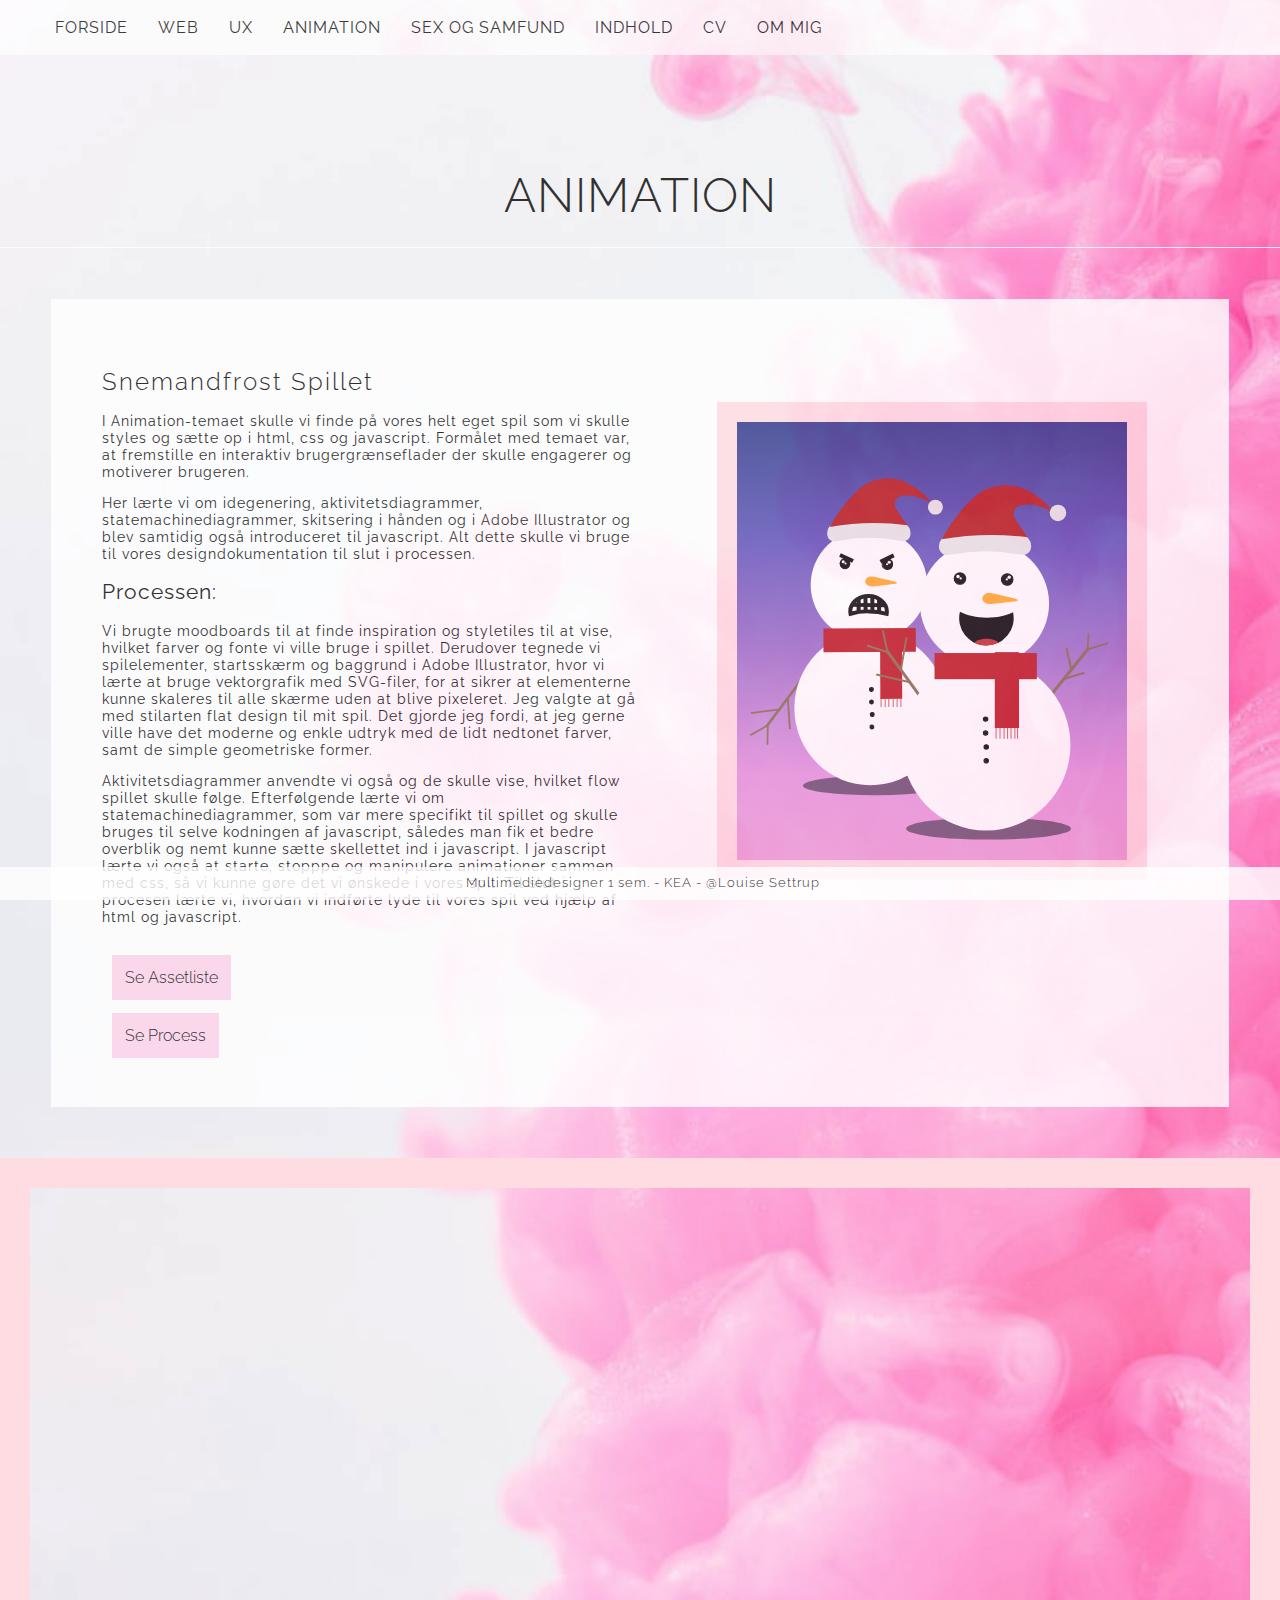
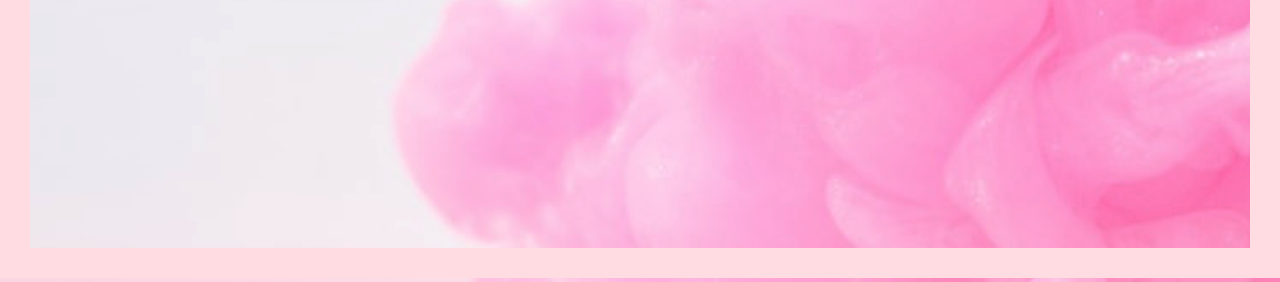
<file: animation.html>
<!DOCTYPE html>
<html lang="da">

<head>
    <meta charset="utf-8">
    <meta name="viewport" content="width=device-width, initial-scale=1.0">
    <title>Portfolio | Louise Settrup</title>
    <link rel="stylesheet" href="style.css">
    <link href="https://fonts.googleapis.com/css?family=Raleway:100,100i,200i,300,300i,400,400i,500,500i,600,600i,700,700i,800,800i&display=swap" rel="stylesheet">
    <link rel="apple-touch-icon" sizes="180x180" href="mitikon/apple-touch-icon.png">
    <link rel="icon" type="image/png" sizes="32x32" href="mitikon/favicon-32x32.png">
    <link rel="icon" type="image/png" sizes="16x16" href="mitikon/favicon-16x16.png">
    <link rel="manifest" href="mitikon/site.webmanifest">
    <link rel="shortcut icon" href="mitikon/favicon.ico">
    <meta name="msapplication-TileColor" content="#da532c">
    <meta name="msapplication-config" content="mitikon/browserconfig.xml">
    <meta name="theme-color" content="#ffffff">
</head>

<body>
    <header>
        <nav>
            <div id="menuknap">☰</div>
            <ul style="list-style-type:none" id="menu" class="hidden">
                <li><a href="index.html">FORSIDE</a></li>
                <li><a href="web.html">WEB</a> </li>
                <li><a href="ux.html">UX</a> </li>
                <li><a href="animation.html">ANIMATION</a> </li>
                <li><a href="sexogsamfund.html">SEX OG SAMFUND</a> </li>
                <li><a href="content.html">INDHOLD</a> </li>
                <li><a href="cv.html">CV</a> </li>
                <li><a href="about.html">OM MIG</a> </li>
            </ul>
        </nav>
    </header>

    <section id="animation">
        <p class="headline">ANIMATION</p>
        <div class="sectionwrapper">
            <div class="col">
                <h1>Snemandfrost Spillet</h1>
                <p>I Animation-temaet skulle vi finde på vores helt eget spil som vi skulle styles og sætte op i html, css og javascript. Formålet med temaet var, at fremstille en interaktiv brugergrænseflader der skulle engagerer og motiverer brugeren.

                </p>
                <p>Her lærte vi om idegenering, aktivitetsdiagrammer, statemachinediagrammer, skitsering i hånden og i Adobe Illustrator og blev samtidig også introduceret til javascript. Alt dette skulle vi bruge til vores designdokumentation til slut i processen.</p>
                <h2>Processen:</h2>
                <p>Vi brugte moodboards til at finde inspiration og styletiles til at vise, hvilket farver og fonte vi ville bruge i spillet. Derudover tegnede vi spilelementer, startsskærm og baggrund i Adobe Illustrator, hvor vi lærte at bruge vektorgrafik med SVG-filer, for at sikrer at elementerne kunne skaleres til alle skærme uden at blive pixeleret. Jeg valgte at gå med stilarten flat design til mit spil. Det gjorde jeg fordi, at jeg gerne ville have det moderne og enkle udtryk med de lidt nedtonet farver, samt de simple geometriske former.</p>

                <p>Aktivitetsdiagrammer anvendte vi også og de skulle vise, hvilket flow spillet skulle følge. Efterfølgende lærte vi om statemachinediagrammer, som var mere specifikt til spillet og skulle bruges til selve kodningen af javascript, således man fik et bedre overblik og nemt kunne sætte skellettet ind i javascript. I javascript lærte vi også at starte, stopppe og manipulere animationer sammen med css, så vi kunne gøre det vi ønskede i vores spil. Til slut i procesen lærte vi, hvordan vi indførte lyde til vores spil ved hjælp af html og javascript.</p>
                <!-- <h2>Designdelen</h2>
                <p>Jeg valgt at gå med stilarten flat design til mit spil. Det gjorde jeg fordi jeg gerne ville have det moderne og enkle udtryk med de lidt nedtonet farver, samt de simple geometriske former. Dette synes jeg nemlig passet godt sammen med min ide om et snelandskab, hvor man netop kan bruge de lidt neutrale og nedtonet farver, samt bruge de geometriske, simple former til snemændene og de andre figurer.</p>-->
                <!--  <br>
                <div class="link">
                    <a href="http://louisesettrup.dk/kea/04_03_04_spil/">Se Spil</a>
                </div>-->
                <br>
                <div class="link">
                    <a href=" http://louisesettrup.dk/kea/04_animation/spil/assets/">Se Assetliste</a>
                </div>
                <br>
                <div class="link">
                    <a href="pdf/dokumentationside_spil.pdf">Se Process</a>
                </div>
            </div>
            <div class="col">
                <div id="animation_img">
                    <img src="billeder/mitspil.svg" alt="mitspille_billede">
                </div>
            </div>
        </div>

        <div class="spil_billede">
            <iframe src="http://louisesettrup.dk/kea/04_03_04_spil/"></iframe>
        </div>


    </section>



    <script src="script.js"></script>
    <footer> Multimediedesigner 1 sem. - KEA - @Louise Settrup </footer>
</body>

</html>
</file>
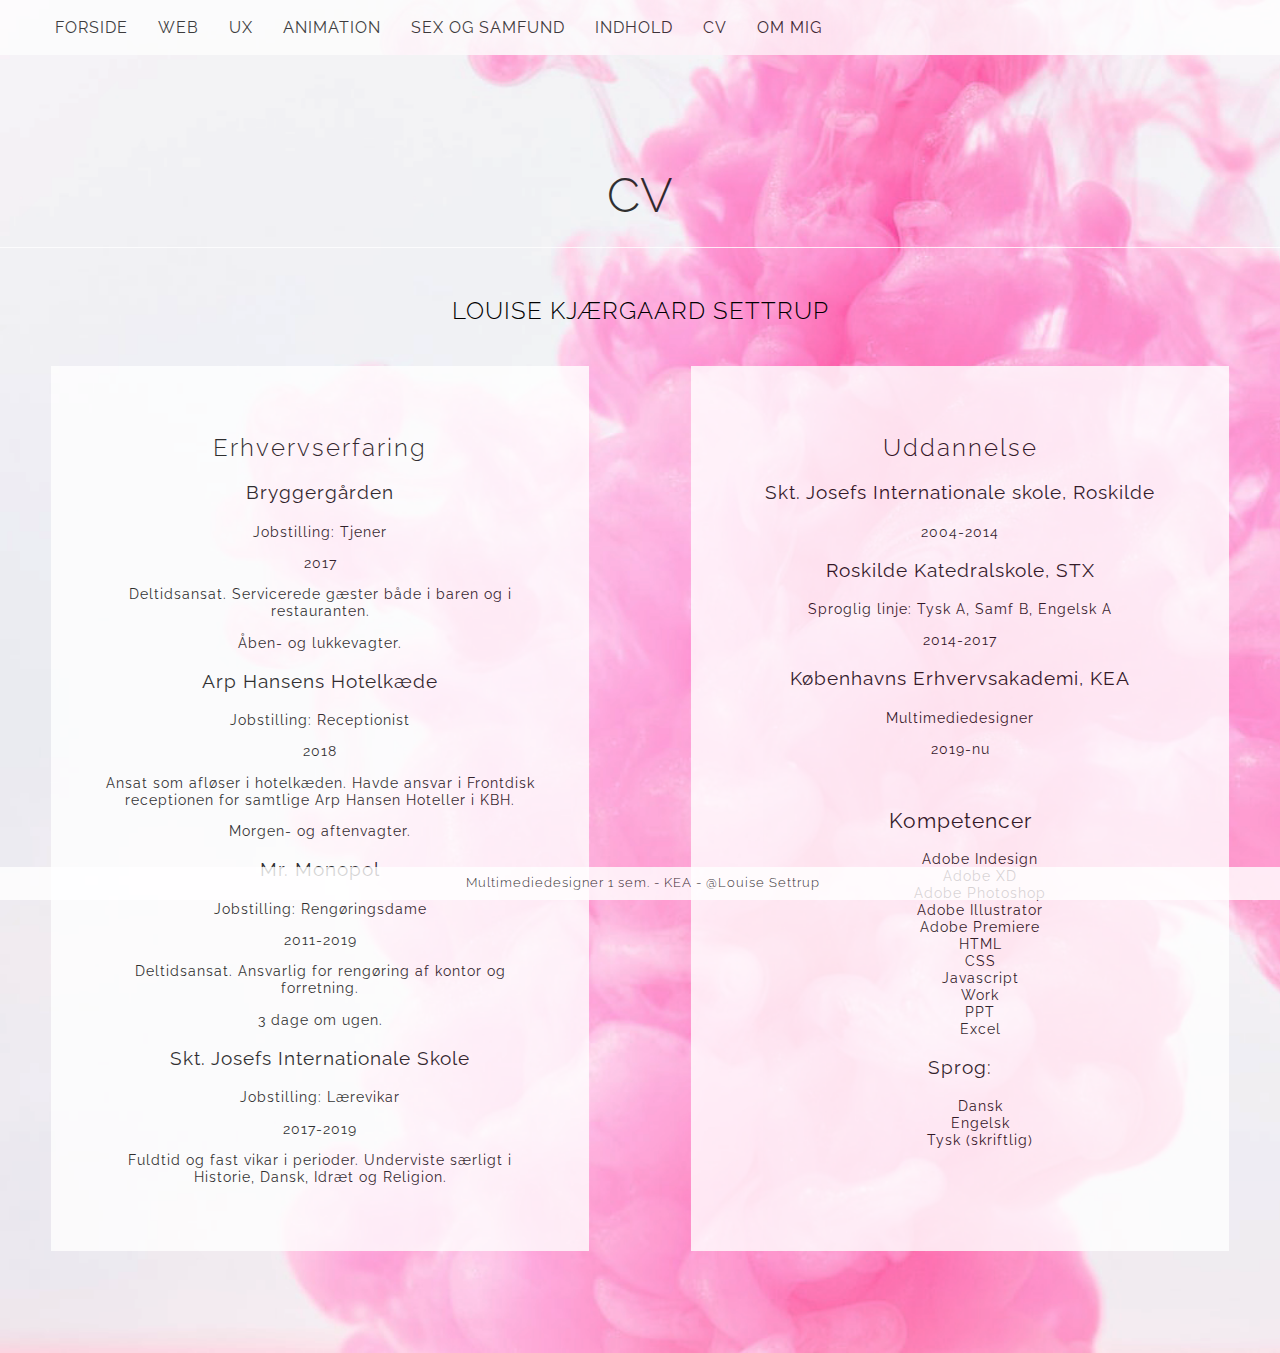
<file: cv.html>
<!DOCTYPE html>
<html lang="da">

<head>
    <meta charset="utf-8">
    <meta name="viewport" content="width=device-width, initial-scale=1.0">
    <title>Portfolio | Louise Settrup</title>
    <link rel="stylesheet" href="style.css">
    <link href="https://fonts.googleapis.com/css?family=Raleway:100,100i,200i,300,300i,400,400i,500,500i,600,600i,700,700i,800,800i&display=swap" rel="stylesheet">
    <link rel="apple-touch-icon" sizes="180x180" href="mitikon/apple-touch-icon.png">
    <link rel="icon" type="image/png" sizes="32x32" href="mitikon/favicon-32x32.png">
    <link rel="icon" type="image/png" sizes="16x16" href="mitikon/favicon-16x16.png">
    <link rel="manifest" href="mitikon/site.webmanifest">
    <link rel="shortcut icon" href="mitikon/favicon.ico">
    <meta name="msapplication-TileColor" content="#da532c">
    <meta name="msapplication-config" content="mitikon/browserconfig.xml">
    <meta name="theme-color" content="#ffffff">
</head>

<body>
    <header>
        <nav>
            <div id="menuknap">☰</div>
            <ul style="list-style-type:none" id="menu" class="hidden">
                <li><a href="index.html">FORSIDE</a></li>
                <li><a href="web.html">WEB</a> </li>
                <li><a href="ux.html">UX</a> </li>
                <li><a href="animation.html">ANIMATION</a> </li>
                <li><a href="sexogsamfund.html">SEX OG SAMFUND</a> </li>
                <li><a href="content.html">INDHOLD</a> </li>
                <li><a href="cv.html">CV</a> </li>
                <li><a href="about.html">OM MIG</a> </li>
            </ul>
        </nav>
    </header>

    <section id="cv">
        <p class="headline">CV</p>
        <h2 class="headline2">LOUISE KJÆRGAARD SETTRUP</h2>
        <div class="sectionwrapper">
            <div class="col">
                <div class="erhvervserfarring">
                    <h1>Erhvervserfaring</h1>
                    <h3>Bryggergården</h3>
                    <p>Jobstilling: Tjener</p>
                    <p>2017</p>
                    <p>Deltidsansat. Servicerede gæster både i baren og i restauranten.</p>
                    <p>Åben- og lukkevagter.</p>

                    <h3>Arp Hansens Hotelkæde</h3>
                    <p>Jobstilling: Receptionist</p>
                    <p>2018</p>
                    <p>Ansat som afløser i hotelkæden. Havde ansvar i Frontdisk receptionen for samtlige Arp Hansen Hoteller i KBH. </p>
                    <p>Morgen- og aftenvagter.</p>

                    <h3>Mr. Monopol</h3>
                    <p>Jobstilling: Rengøringsdame</p>
                    <p>2011-2019</p>
                    <p>Deltidsansat. Ansvarlig for rengøring af kontor og forretning. </p>
                    <p>3 dage om ugen.</p>


                    <h3>Skt. Josefs Internationale Skole</h3>
                    <p>Jobstilling: Lærevikar</p>
                    <p>2017-2019</p>
                    <p>Fuldtid og fast vikar i perioder. Underviste særligt i Historie, Dansk, Idræt og Religion.</p>
                </div>


            </div>

            <div class="col">
                <div class="uddannelse">
                    <h1>Uddannelse</h1>
                    <h3>Skt. Josefs Internationale skole, Roskilde </h3>
                    <p>2004-2014</p>

                    <h3>Roskilde Katedralskole, STX </h3>
                    <p>Sproglig linje: Tysk A, Samf B, Engelsk A</p>
                    <p>2014-2017</p>

                    <h3>Københavns Erhvervsakademi, KEA </h3>
                    <p>Multimediedesigner</p>
                    <p>2019-nu</p>
                    <br>
                    <h2>Kompetencer</h2>
                    <ul>
                        <li>Adobe Indesign</li>
                        <li>Adobe XD</li>
                        <li>Adobe Photoshop</li>
                        <li>Adobe Illustrator</li>
                        <li>Adobe Premiere</li>
                        <li>HTML</li>
                        <li>CSS</li>
                        <li>Javascript</li>
                        <li>Work</li>
                        <li>PPT</li>
                        <li>Excel</li>
                    </ul>
                    <h3>Sprog:</h3>
                    <ul>
                        <li>Dansk</li>
                        <li>Engelsk</li>
                        <li>Tysk (skriftlig)</li>
                    </ul>
                </div>
            </div>
        </div>


    </section>
    <script src="script.js"></script>
    <footer> Multimediedesigner 1 sem. - KEA - @Louise Settrup </footer>
</body>

</html>
</file>
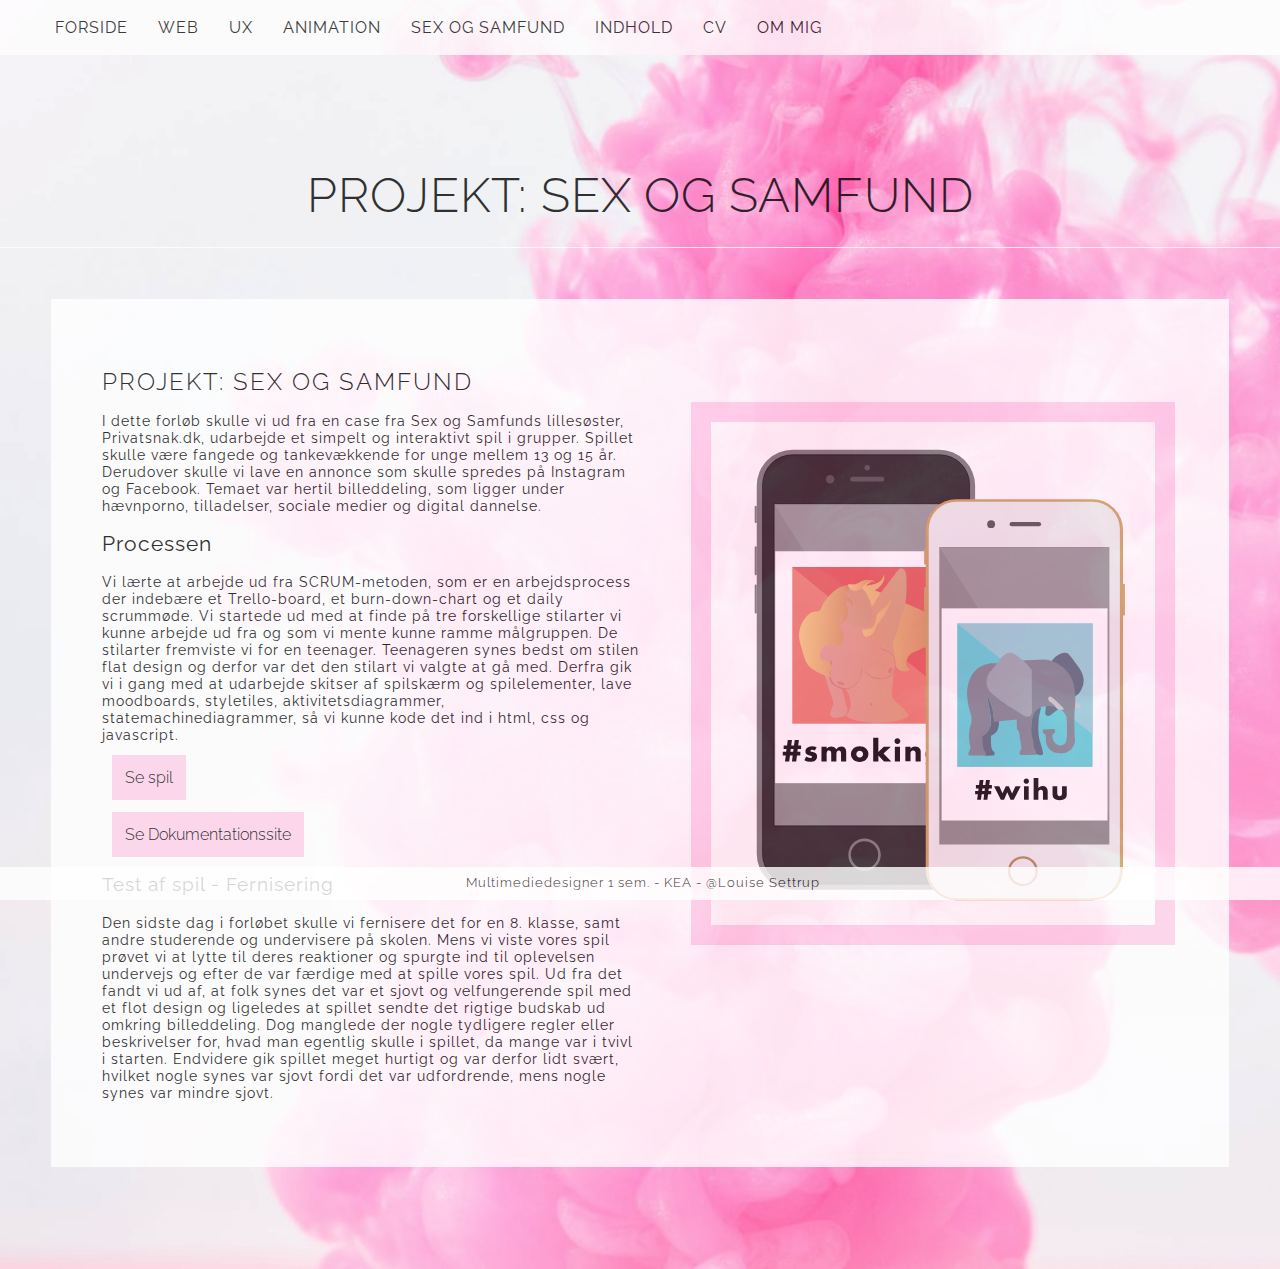
<file: sexogsamfund.html>
<!DOCTYPE html>
<html lang="da">

<head>
    <meta charset="utf-8">
    <meta name="viewport" content="width=device-width, initial-scale=1.0">
    <title>Portfolio | Louise Settrup</title>
    <link rel="stylesheet" href="style.css">
    <link href="https://fonts.googleapis.com/css?family=Raleway:100,100i,200i,300,300i,400,400i,500,500i,600,600i,700,700i,800,800i&display=swap" rel="stylesheet">
    <link rel="apple-touch-icon" sizes="180x180" href="mitikon/apple-touch-icon.png">
    <link rel="icon" type="image/png" sizes="32x32" href="mitikon/favicon-32x32.png">
    <link rel="icon" type="image/png" sizes="16x16" href="mitikon/favicon-16x16.png">
    <link rel="manifest" href="mitikon/site.webmanifest">
    <link rel="shortcut icon" href="mitikon/favicon.ico">
    <meta name="msapplication-TileColor" content="#da532c">
    <meta name="msapplication-config" content="mitikon/browserconfig.xml">
    <meta name="theme-color" content="#ffffff">
</head>

<body>
    <header>
        <nav>
            <div id="menuknap">☰</div>
            <ul style="list-style-type:none" id="menu" class="hidden">
                <li><a href="index.html">FORSIDE</a></li>
                <li><a href="web.html">WEB</a> </li>
                <li><a href="ux.html">UX</a> </li>
                <li><a href="animation.html">ANIMATION</a> </li>
                <li><a href="sexogsamfund.html">SEX OG SAMFUND</a> </li>
                <li><a href="content.html">INDHOLD</a> </li>
                <li><a href="cv.html">CV</a> </li>
                <li><a href="about.html">OM MIG</a> </li>
            </ul>
        </nav>
    </header>

    <section id="sexogsamfund">
        <p class="headline">PROJEKT: SEX OG SAMFUND</p>
        <div class="sectionwrapper">
            <div class="col">
                <h1>PROJEKT: SEX OG SAMFUND</h1>
                <p>I dette forløb skulle vi ud fra en case fra Sex og Samfunds lillesøster, Privatsnak.dk, udarbejde et simpelt og interaktivt spil i grupper. Spillet skulle være fangede og tankevækkende for unge mellem 13 og 15 år. Derudover skulle vi lave en annonce som skulle spredes på Instagram og Facebook. Temaet var hertil billeddeling, som ligger under hævnporno, tilladelser, sociale medier og digital dannelse.
                </p>
                <h2>Processen</h2>
                <p>Vi lærte at arbejde ud fra SCRUM-metoden, som er en arbejdsprocess der indebære et Trello-board, et burn-down-chart og et daily scrummøde. Vi startede ud med at finde på tre forskellige stilarter vi kunne arbejde ud fra og som vi mente kunne ramme målgruppen. De stilarter fremviste vi for en teenager. Teenageren synes bedst om stilen flat design og derfor var det den stilart vi valgte at gå med. Derfra gik vi i gang med at udarbejde skitser af spilskærm og spilelementer, lave moodboards, styletiles, aktivitetsdiagrammer, statemachinediagrammer, så vi kunne kode det ind i html, css og javascript.</p>
                <div class="link">
                    <a href="http://louisesettrup.dk/kea/04_animation/billededeling_sendcutes/">Se spil</a>
                    <br>
                    <br>
                    <br>
                    <a href="http://louisesettrup.dk/kea/04_animation/dokumentationsside_spil/">Se Dokumentationssite</a>
                </div>
                <h3>Test af spil - Fernisering</h3>
                <p>Den sidste dag i forløbet skulle vi fernisere det for en 8. klasse, samt andre studerende og undervisere på skolen. Mens vi viste vores spil prøvet vi at lytte til deres reaktioner og spurgte ind til oplevelsen undervejs og efter de var færdige med at spille vores spil. Ud fra det fandt vi ud af, at folk synes det var et sjovt og velfungerende spil med et flot design og ligeledes at spillet sendte det rigtige budskab ud omkring billeddeling. Dog manglede der nogle tydligere regler eller beskrivelser for, hvad man egentlig skulle i spillet, da mange var i tvivl i starten. Endvidere gik spillet meget hurtigt og var derfor lidt svært, hvilket nogle synes var sjovt fordi det var udfordrende, mens nogle synes var mindre sjovt.</p>
            </div>
            <div class="col">
                <div id="billeddeling_img">
                    <img src="billeder/sexogsamfund.svg" alt="sexogsamfund_billede">
                </div>

            </div>
        </div>


    </section>



    <script src="script.js"></script>
    <footer> Multimediedesigner 1 sem. - KEA - @Louise Settrup </footer>
</body>

</html>
</file>
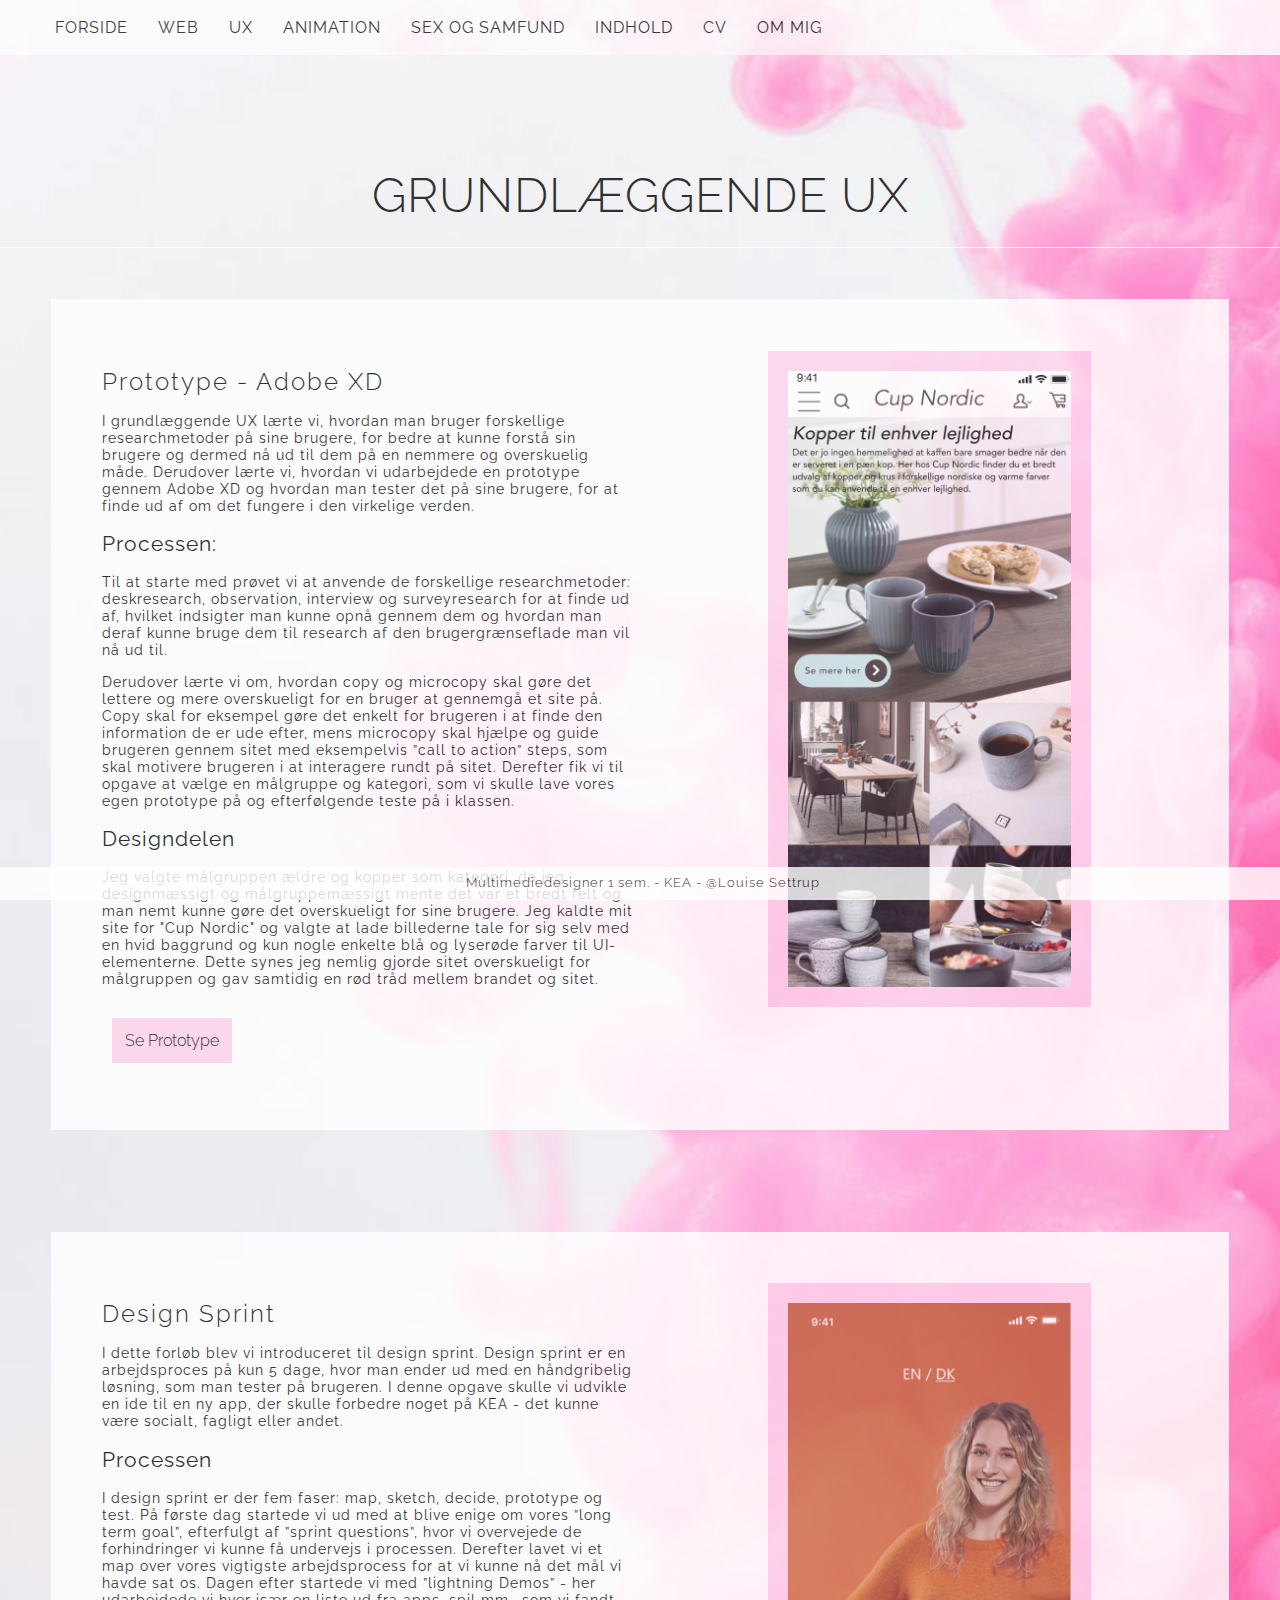
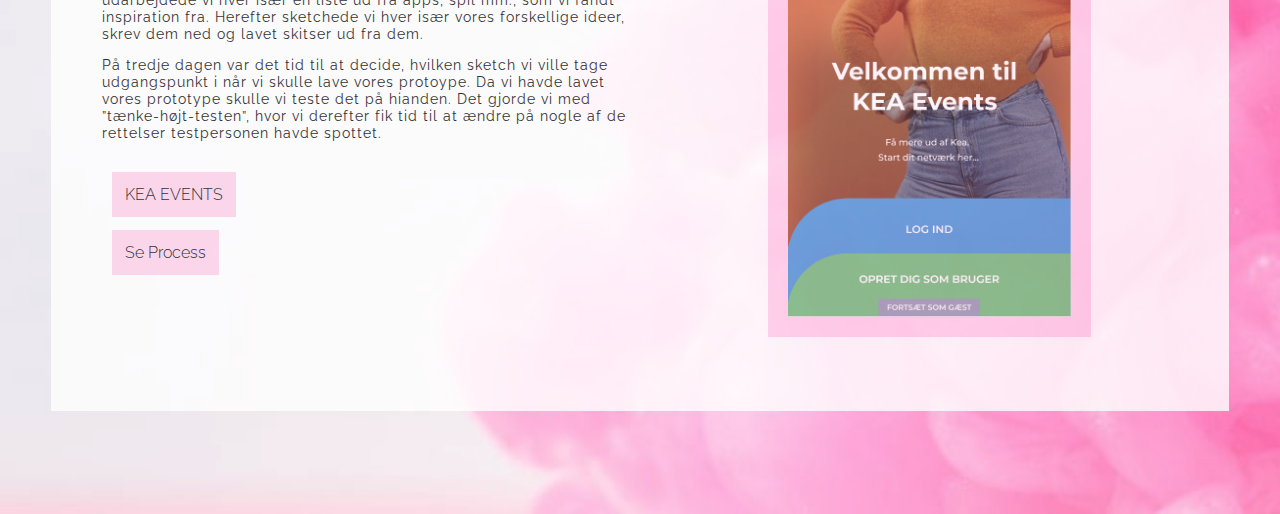
<file: ux.html>
<!DOCTYPE html>
<html lang="da">

<head>
    <meta charset="utf-8">
    <meta name="viewport" content="width=device-width, initial-scale=1.0">
    <title>Portfolio | Louise Settrup</title>
    <link rel="stylesheet" href="style.css">
    <link href="https://fonts.googleapis.com/css?family=Raleway:100,100i,200i,300,300i,400,400i,500,500i,600,600i,700,700i,800,800i&display=swap" rel="stylesheet">
    <link rel="apple-touch-icon" sizes="180x180" href="mitikon/apple-touch-icon.png">
    <link rel="icon" type="image/png" sizes="32x32" href="mitikon/favicon-32x32.png">
    <link rel="icon" type="image/png" sizes="16x16" href="mitikon/favicon-16x16.png">
    <link rel="manifest" href="mitikon/site.webmanifest">
    <link rel="shortcut icon" href="mitikon/favicon.ico">
    <meta name="msapplication-TileColor" content="#da532c">
    <meta name="msapplication-config" content="mitikon/browserconfig.xml">
    <meta name="theme-color" content="#ffffff">
</head>

<body>
    <header>
        <nav>
            <div id="menuknap">☰</div>
            <ul style="list-style-type:none" id="menu" class="hidden">
                <li><a href="index.html">FORSIDE</a></li>
                <li><a href="web.html">WEB</a> </li>
                <li><a href="ux.html">UX</a> </li>
                <li><a href="animation.html">ANIMATION</a> </li>
                <li><a href="sexogsamfund.html">SEX OG SAMFUND</a> </li>
                <li><a href="content.html">INDHOLD</a> </li>
                <li><a href="cv.html">CV</a> </li>
                <li><a href="about.html">OM MIG</a> </li>
            </ul>
        </nav>
    </header>

    <section id="ux">
        <p class="headline">GRUNDLÆGGENDE UX</p>
        <div class="sectionwrapper">
            <div class="col">
                <h1>Prototype - Adobe XD</h1>
                <p>I grundlæggende UX lærte vi, hvordan man bruger forskellige researchmetoder på sine brugere, for bedre at kunne forstå sin brugere og dermed nå ud til dem på en nemmere og overskuelig måde. Derudover lærte vi, hvordan vi udarbejdede en prototype gennem Adobe XD og hvordan man tester det på sine brugere, for at finde ud af om det fungere i den virkelige verden.
                </p>
                <h2>Processen:
                </h2>
                <p>Til at starte med prøvet vi at anvende de forskellige researchmetoder: deskresearch, observation, interview og surveyresearch for at finde ud af, hvilket indsigter man kunne opnå gennem dem og hvordan man deraf kunne bruge dem til research af den brugergrænseflade man vil nå ud til.
                </p>
                <p>
                    Derudover lærte vi om, hvordan copy og microcopy skal gøre det lettere og mere overskueligt for en bruger at gennemgå et site på. Copy skal for eksempel gøre det enkelt for brugeren i at finde den information de er ude efter, mens microcopy skal hjælpe og guide brugeren gennem sitet med eksempelvis ”call to action” steps, som skal motivere brugeren i at interagere rundt på sitet. Derefter fik vi til opgave at vælge en målgruppe og kategori, som vi skulle lave vores egen prototype på og efterfølgende teste på i klassen.
                </p>
                <h2>Designdelen</h2>
                <p>Jeg valgte målgruppen ældre og kopper som kategori, da jeg designmæssigt og målgruppemæssigt mente det var et bredt felt og man nemt kunne gøre det overskueligt for sine brugere. Jeg kaldte mit site for "Cup Nordic" og valgte at lade billederne tale for sig selv med en hvid baggrund og kun nogle enkelte blå og lyserøde farver til UI-elementerne. Dette synes jeg nemlig gjorde sitet overskueligt for målgruppen og gav samtidig en rød tråd mellem brandet og sitet.</p>
                <br>
                <div class="link">
                    <a href="https://xd.adobe.com/view/45bd8a83-a529-4a2e-7a1f-ff6e0fa05cf2-338c/">Se Prototype</a>
                </div>
                <br>
                <!--<h3>Test:</h3>
                <p>Til sidst i processen skulle vi teste prototypen med en ”tænke-højt-testen”. Her skulle en testperson, facilitator og observatør introducere og gennemgå prototypen for at teste om sitet virkede for brugeren. Ud fra min test af min prototype, var alt velfungerende og brugeren havde ingen problemer med at finde rundt på sitet og havde derfor heller ingen kommentarer til nogle ændringer jeg skulle foretage mig.
                </p>-->
            </div>


            <div class="col">
                <div class="ux_img">
                    <img src="billeder/minprototype.png" alt="ux_billede">
                </div>
            </div>
        </div>

        <div class="sectionwrapper">
            <div class="col">
                <h1>Design Sprint</h1>
                <p>I dette forløb blev vi introduceret til design sprint. Design sprint er en arbejdsproces på kun 5 dage, hvor man ender ud med en håndgribelig løsning, som man tester på brugeren. I denne opgave skulle vi udvikle en ide til en ny app, der skulle forbedre noget på KEA - det kunne være socialt, fagligt eller andet.
                </p>
                <h2>Processen
                </h2>
                <p>I design sprint er der fem faser: map, sketch, decide, prototype og test. På første dag startede vi ud med at blive enige om vores ”long term goal”, efterfulgt af ”sprint questions”, hvor vi overvejede de forhindringer vi kunne få undervejs i processen. Derefter lavet vi et map over vores vigtigste arbejdsprocess for at vi kunne nå det mål vi havde sat os. Dagen efter startede vi med ”lightning Demos” - her udarbejdede vi hver især en liste ud fra apps, spil mm., som vi fandt inspiration fra. Herefter sketchede vi hver især vores forskellige ideer, skrev dem ned og lavet skitser ud fra dem.
                </p>
                <p>På tredje dagen var det tid til at decide, hvilken sketch vi ville tage udgangspunkt i når vi skulle lave vores protoype. Da vi havde lavet vores prototype skulle vi teste det på hianden. Det gjorde vi med ”tænke-højt-testen”, hvor vi derefter fik tid til at ændre på nogle af de rettelser testpersonen havde spottet.
                </p>
                <br>
                <div class="link">
                    <a href="https://xd.adobe.com/view/1aef53a0-0398-4b8f-4a27-4ce8559515c1-6cde/ ">KEA EVENTS</a>
                </div>
                <br>
                <div class="link">
                    <a href="pdf/Designsprint_gruppe3-kopi.pdf">Se Process</a>
                </div>
                <br>
                <!-- <h3>Refleksion over processen:</h3>
                <div class="refleksion">
                    <p>I denne process lærte jeg altså, hvordan man udarbejdet et produkt på bare fem dage. Det var en god og srukturert processs, hvor man bare tog det skridt for skridt dag for dag. Derudover lærte jeg at stille mig kritisk overfor, om vi overhovedet kunne nå det mål vi havde sat os for før vi gik i gang og hvilket udfordringer vi kunne få undervejs.</p>
                </div>
-->
            </div>
            <div class="col">
                <div class="ux_img">
                    <img src="billeder/keaevents.png" alt="keaapp,billede">
                </div>
                <br>
            </div>
        </div>
    </section>

    <script src="script.js"></script>
    <footer> Multimediedesigner 1 sem. - KEA - @Louise Settrup </footer>
</body>

</html>
</file>
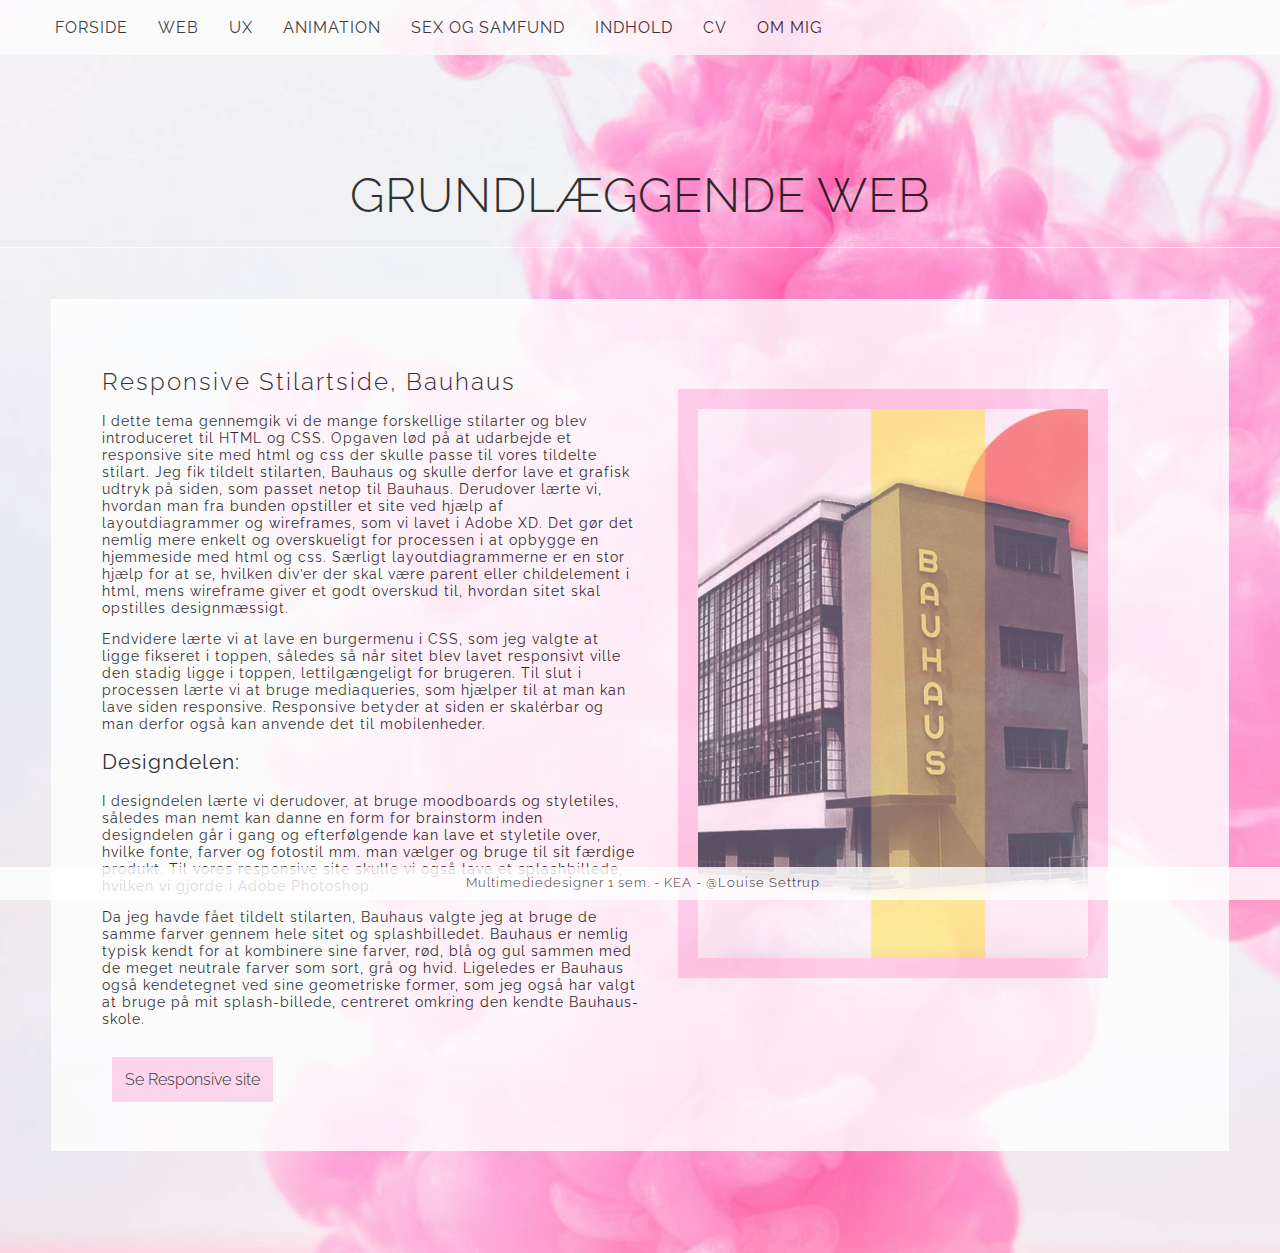
<file: web.html>
<!DOCTYPE html>
<html lang="da">

<head>
    <meta charset="utf-8">
    <meta name="viewport" content="width=device-width, initial-scale=1.0">
    <title>Portfolio | Louise Settrup</title>
    <link rel="stylesheet" href="style.css">
    <link href="https://fonts.googleapis.com/css?family=Raleway:100,100i,200i,300,300i,400,400i,500,500i,600,600i,700,700i,800,800i&display=swap" rel="stylesheet">
    <link rel="apple-touch-icon" sizes="180x180" href="mitikon/apple-touch-icon.png">
    <link rel="icon" type="image/png" sizes="32x32" href="mitikon/favicon-32x32.png">
    <link rel="icon" type="image/png" sizes="16x16" href="mitikon/favicon-16x16.png">
    <link rel="manifest" href="mitikon/site.webmanifest">
    <link rel="shortcut icon" href="mitikon/favicon.ico">
    <meta name="msapplication-TileColor" content="#da532c">
    <meta name="msapplication-config" content="mitikon/browserconfig.xml">
    <meta name="theme-color" content="#ffffff">
</head>

<body>
    <header>
        <nav>
            <div id="menuknap">☰</div>
            <ul style="list-style-type:none" id="menu" class="hidden">
                <li><a href="index.html">FORSIDE</a></li>
                <li><a href="web.html">WEB</a> </li>
                <li><a href="ux.html">UX</a> </li>
                <li><a href="animation.html">ANIMATION</a> </li>
                <li><a href="sexogsamfund.html">SEX OG SAMFUND</a> </li>
                <li><a href="content.html">INDHOLD</a> </li>
                <li><a href="cv.html">CV</a> </li>
                <li><a href="about.html">OM MIG</a> </li>
            </ul>
        </nav>
    </header>

    <section id="grundweb">
        <p class="headline">GRUNDLÆGGENDE WEB</p>
        <div class="sectionwrapper">
            <div class="col">
                <h1>Responsive Stilartside, Bauhaus
                </h1>
                <p> I dette tema gennemgik vi de mange forskellige stilarter og blev introduceret til HTML og CSS. Opgaven lød på at udarbejde et responsive site med html og css der skulle passe til vores tildelte stilart. Jeg fik tildelt stilarten, Bauhaus og skulle derfor lave et grafisk udtryk på siden, som passet netop til Bauhaus.
                    Derudover lærte vi, hvordan man fra bunden opstiller et site ved hjælp af layoutdiagrammer og wireframes, som vi lavet i Adobe XD. Det gør det nemlig mere enkelt og overskueligt for processen i at opbygge en hjemmeside med html og css. Særligt layoutdiagrammerne er en stor hjælp for at se, hvilken div’er der skal være parent eller childelement i html, mens wireframe giver et godt overskud til, hvordan sitet skal opstilles designmæssigt.</p>
                <p> Endvidere lærte vi at lave en burgermenu i CSS, som jeg valgte at ligge fikseret i toppen, således så når sitet blev lavet responsivt ville den stadig ligge i toppen, lettilgængeligt for brugeren. Til slut i processen lærte vi at bruge mediaqueries, som hjælper til at man kan lave siden responsive. Responsive betyder at siden er skalérbar og man derfor også kan anvende det til mobilenheder.
                </p>
                <h2>Designdelen:</h2>
                <p>I designdelen lærte vi derudover, at bruge moodboards og styletiles, således man nemt kan danne en form for brainstorm inden designdelen går i gang og efterfølgende kan lave et styletile over, hvilke fonte, farver og fotostil mm. man vælger og bruge til sit færdige produkt. Til vores responsive site skulle vi også lave et splashbillede, hvilken vi gjorde i Adobe Photoshop.</p>
                <p>Da jeg havde fået tildelt stilarten, Bauhaus valgte jeg at bruge de samme farver gennem hele sitet og splashbilledet. Bauhaus er nemlig typisk kendt for at kombinere sine farver, rød, blå og gul sammen med de meget neutrale farver som sort, grå og hvid. Ligeledes er Bauhaus også kendetegnet ved sine geometriske former, som jeg også har valgt at bruge på mit splash-billede, centreret omkring den kendte Bauhaus-skole.</p>
                <br>
                <div class="link">
                    <a href="http://louisesettrup.dk/kea/02_web/04_responsive/02_04_02_responsive_site_v2/index.html#splash">Se Responsive site</a>
                </div>
            </div>

            <div class="col">
                <div id="web_img">
                    <img src="billeder/responsivesite.png" alt="web_billede">
                </div>
            </div>


        </div>
    </section>


    <footer> Multimediedesigner 1 sem. - KEA - @Louise Settrup </footer>



    <script src="script.js"></script>
</body>

</html>
</file>
<file: style.css>
* {
    box-sizing: border-box;
}

html {
    font-size: 100%;
}


body {
    margin: 0;
    padding: 0;
    background-color: white;
    background: url(background.png);
    background-repeat: no-repeat;
    background-size: cover;
    font-family: 'Raleway', sans-serif;
}

img {
    width: 100%;
    height: 100%;
    border: 20px solid #ffd2eb;
}


button {
    border: none;
    background-color: white;
}

/*SPLASH */

#splash {
    width: 100%;
    height: 100vh;
    background-image: url(baggrund/splashmobile4.png);
    background-size: 100%;
    background-repeat: no-repeat;
}



/*SPLASH slut */

/* GENERELLE INDSTILLINGER */
h1 {
    font-family: 'Raleway', sans-serif;
    color: black;
    letter-spacing: 2px;
    font-size: 1.5rem;
    font-weight: 300;

}

h2 {
    font-family: 'Raleway', sans-serif;
    font-weight: 100;
    color: black;
    letter-spacing: 1px;
    font-size: 1.3rem;
    font-weight: 400;


}


h3 {
    font-family: 'Raleway', sans-serif;
    color: black;
    letter-spacing: 1px;
    font-size: 1.2rem;
    font-weight: 400;


}

p {
    font-family: 'Raleway', sans-serif;
    font-size: 0.9rem;
    color: black;
    letter-spacing: 1px;
}


li {
    font-family: 'Raleway', sans-serif;
    font-size: 0.9rem;
    color: black;
    letter-spacing: 1px;


}

.link {
    padding: 10px;
}

.link a {
    text-decoration: none;
    font-family: 'Raleway', sans-serif;
    font-weight: 300;
    color: black;
    background-color: #ffd2eb;
    /*   background-color: palegoldenrod;*/
    padding: 13px;

}

.link a:hover {
    color: white;
    /* background-color: beige;*/
    background-color: #e6dada;
}


.headline {
    padding-top: 4rem;
    padding-bottom: 1.5rem;
    color: black;
    opacity: 80%;
    text-align: center;
    font-family: 'Raleway', sans-serif;
    font-size: 1.5rem;
    font-weight: 300;
    border-bottom: 1px solid white;
}


.headline2 {
    padding-top: 0rem;
    padding-bottom: 0.5rem;
    color: black;
    text-align: center;
    font-family: 'Raleway', sans-serif;
    /*   font-size: 1.8rem;*/
    font-size: 1rem;
    font-weight: 300;
}


/* GENERELLE INDSTILLINGER slut */
/* HEADER MENU  */

header {
    width: 100vw;
    /*background-color: white;*/
    background-image: url(background.png);
    opacity: 85%;
}

header nav {
    display: flex;
    flex-wrap: wrap;
    flex-direction: column;
    align-items: flex-start;
}


header nav a {
    text-decoration: none;
    font-weight: 400;
    font-family: 'Raleway', sans-serif;
    letter-spacing: 1px;
    font-size: 1.5rem;
}

header a {
    flex-wrap: wrap;
    display: flex;
    padding: 0vw;
    padding-left: 13px;
    padding-right: 13px;
    color: black;
    height: 70px;
    align-items: center;
}

nav a:hover {
    background-color: #ffd2eb;
}

/*
header nav a:visited {
    color: black;
}
*/

.hidden {
    transform: translateX(-100%);
    opacity: 0;
    display: none;
}

#menuknap {
    display: inline-block;
    color: black;
    margin: 2vw;
    padding: 1vw;
    cursor: pointer;
    font-size: 2.5rem;
    /*    color: palevioletred;*/
}

#menu {
    position: relative;
    width: 100vw;
    /*   background-color: white;*/
}


/* HEADER MENU slut */

/* WEB */

#grundweb .sectionwrapper {
    display: flex;
    flex-wrap: wrap;
    padding: 4vw;
    margin: 4vw;

    background-color: white;
    opacity: 80%;
    margin-bottom: 8vw;

}


#grundweb .col {
    flex-grow: 1;
    flex-basis: 500px;
}

#web_img img {
    width: 80%;
    padding: 0vw;
    margin: 3vw;
    /*   border: 20px solid #ffdce2;*/
    border: 20px solid #ffd2eb;

}

/* WEB slut */


/* UX */


#ux .sectionwrapper {
    display: flex;
    flex-wrap: wrap;
    padding: 4vw;
    margin: 4vw;
    background-color: white;
    opacity: 80%;
    margin-bottom: 8vw;
}


#ux .col {
    flex-grow: 1;
    flex-basis: 500px;
}

.ux_img img {
    width: 60%;
    padding: 0vw;
    margin-left: 10vw;
    margin-top: 0vw;
    border: 20px solid #ffd2eb;
}



/* UX slut */


/* ANIMATION */

#animation .sectionwrapper {
    display: flex;
    flex-wrap: wrap;
    padding: 4vw;
    margin: 4vw;
    background-color: white;
    opacity: 80%;

}


#animation .col {
    flex-grow: 1;
    flex-basis: 500px;

}


#animation_img img {
    width: 80%;
    padding: 0vw;
    margin: 4vw;
    margin-left: 6vw;
    border: 20px solid #ffdce2;
}

.spil_billede iframe {
    background-repeat: no-repeat;
    width: 100vw;
    height: 56.25vw;
    border: 0;
    align-items: center;
    border: 30px solid #ffdce2;
}

#billeddeling_img img {
    width: 90%;
    margin: 4vw;
    margin-left: 4vw;
    border: 20px solid #ffd2eb;

}

/* ANIMATION slut  */

/* SEX OG SAMFUND  */

#sexogsamfund .sectionwrapper {
    display: flex;
    flex-wrap: wrap;
    padding: 4vw;
    margin: 4vw;
    background-color: white;
    opacity: 80%;
    margin-bottom: 8vw;
}

#sexogsamfund .col {
    flex-grow: 1;
    flex-basis: 500px;

}

#animation_img img {
    width: 80%;
    padding: 0vw;
    margin: 4vw;
    margin-left: 6vw;
    border: 20px solid #ffdce2;
}

/* SEX OG SAMFUND slut  */

/* CONTENT  */
#content .sectionwrapper {
    display: flex;
    flex-wrap: wrap;
    padding: 4vw;
    margin: 4vw;
    background-color: white;
    opacity: 80%;
    margin-bottom: 8vw;
}


#content .col {
    flex-grow: 1;
    flex-basis: 500px;
}

/*
.redesignvideo {
    width: 100%;
    display: block;
    margin: 2vw;
}
*/

#content_img img {
    width: 95%;
    margin: 0vw;
    margin-left: 2vw;
    /*  border: 20px solid #ffdce2;*/
    border: 20px solid #ffd2eb;
}

#handler_img img {
    width: 80%;
    margin: 2vw;
    margin-left: 4vw;
    border: 20px solid #ffd2eb;
}


#pilot h1 {
    padding-left: 2vw;
}

.img_pilot img {
    width: 100%;
    margin: 2vw;
    margin-left: 0vw;
    border: 20px solid #ffd2eb;
}

.img_pilot a {
    filter: grayscale(100%);
    padding: 20px;
}

/* unvisited link */
.img_pilot a:link {
    filter: grayscale(0%);
}

/* visited link */
.img_pilot a:visited {
    filter: grayscale(100%);
}

/* mouse over link */
.img_pilot a:hover {
    filter: grayscale(100%);
    text-decoration: none;
}

/* selected link */
.img_pilot a:active {
    filter: grayscale(100%);

}


/*
.pilotvideo {
    width: 100%;
    display: block;
    margin: 4vw;
    margin-left: 2vw;
}
*/


/* CONTENT slut */


/* CV  */
#cv .sectionwrapper {
    display: flex;
    flex-wrap: wrap;
}

#cv .col {
    display: flex;
    flex-direction: column;
    flex-grow: 2;
    flex-basis: 400px;
    padding: 4vw;
    margin: 4vw;
    margin-top: 1vw;
    background-color: white;
    opacity: 80%;
    text-align: center;
    margin-bottom: 8vw;
}

#cv ul {
    list-style-type: none;
}

#cv h2 {
    text-align: center;
}


/* CV slut */

/* ABOUT  */

#about .sectionwrapper {
    display: flex;
    flex-wrap: wrap;

}


.col_right {
    flex-grow: 1;
    flex-basis: 500px;
    padding: 4vw;
    margin: 4vw;
    margin-top: 2vw;
    text-align: center;
    line-height: 30px;
    background-color: white;
    opacity: 75%;
    margin-bottom: 8vw;


}

.col_left {
    display: flex;
    flex-grow: 1;
    flex-basis: 500px;
    padding: 4vw;
    margin: 4vw;
    justify-content: center;
    margin-bottom: 8vw;
}


#about ul {
    list-style-type: none;
}


/* ABOUT slut */

/* FOOTER */

footer {
    position: fixed;
    font-family: 'Raleway', sans-serif;
    font-size: 0.8rem;
    font-weight: 300;
    letter-spacing: 1px;
    text-align: center;
    background-color: white;
    opacity: 80%;
    padding-top: 0.5vw;
    padding-bottom: 0.5vw;
    padding-left: 0.5vw;
    color: black;
    left: 0;
    bottom: 0;
    width: 100%;
    line-height: 1.6vw;
}

/* FOOTER slut */


/* MEDIAQUERIES */

@media only screen and (min-width: 800px) {
    #splash {
        background-image: url(baggrund/splashweb4.png);
    }

    #menuknap {
        display: none;
    }

    .hidden {
        transform: translateX(0);
        opacity: 1;
        display: inline-block;
    }


    header li {
        display: inline-block;

    }

    header nav {
        padding: 0.1rem;
        background-color: white;
        opacity: 88%;
    }


    /* header nav li {
        background-color: transparent;
        text-decoration: none;
        color: #817f7f;
    }
*/
    header a {
        height: 20px;
    }

    header nav a {
        font-size: 1rem;
    }

    .headline {
        font-size: 3rem;
    }

    .headline2 {
        font-size: 1.5rem;
    }

}



/* MEDIAQUERIES slut */
</file>
